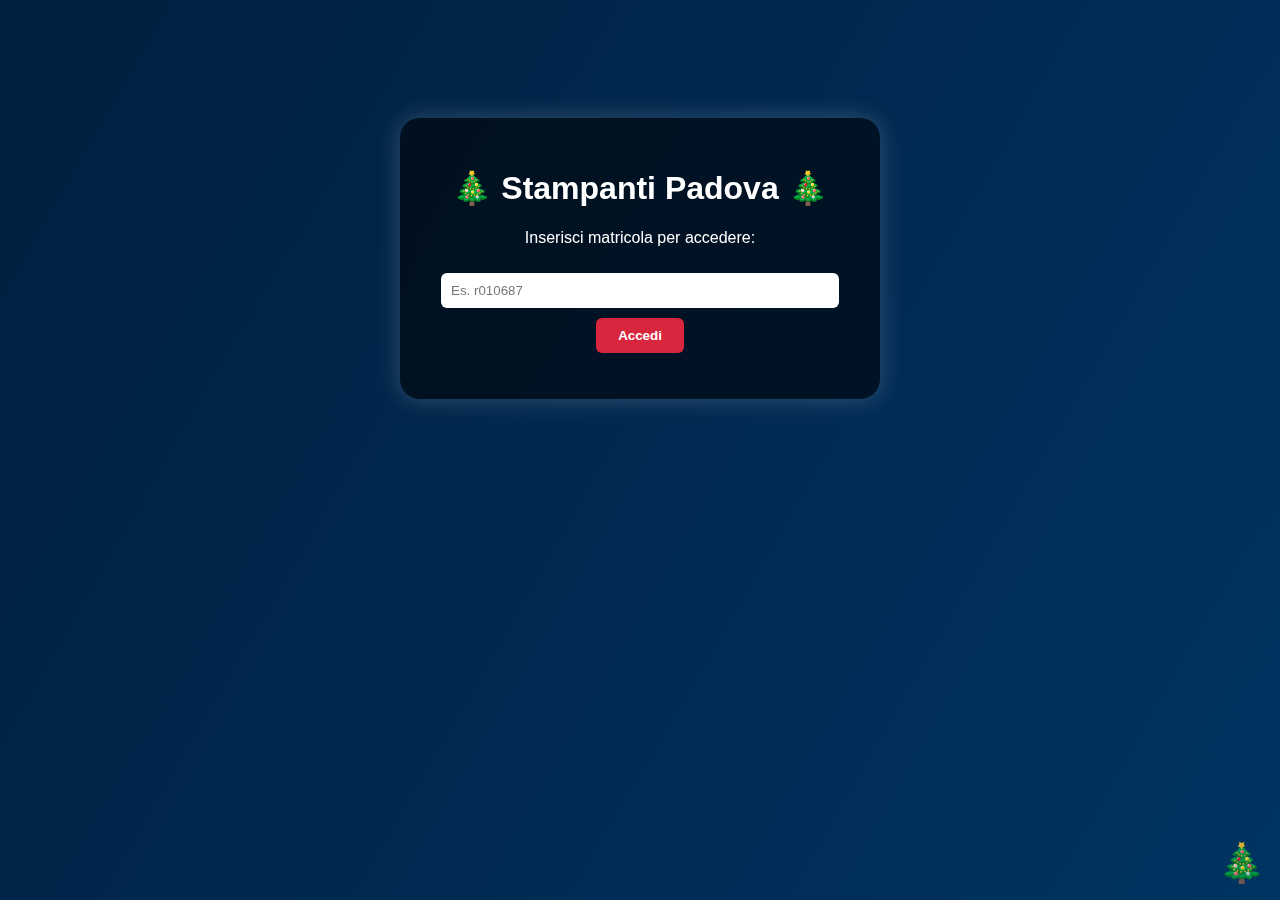
<file: index.html>
<!DOCTYPE html>
<html lang="it">
<head>
<meta charset="UTF-8">
<title>Stampanti Padova 🎄</title>
<link rel="stylesheet" href="style.css">
</head>

<body>

<!-- Luci colorate -->
<div class="luci">
    <div class="luce"></div><div class="luce"></div><div class="luce"></div>
    <div class="luce"></div><div class="luce"></div><div class="luce"></div>
    <div class="luce"></div><div class="luce"></div>
</div>

<!-- Neve -->
<div id="snow-container"></div>

<div class="container">
    <h1>🎄 Stampanti Padova 🎄</h1>

    <div id="loginBox">
        <p>Inserisci matricola per accedere:</p>
        <input type="text" id="matricola" placeholder="Es. r010687">
        <button onclick="login()">Accedi</button>
        <p id="loginError" class="error"></p>
    </div>

    <div id="app" style="display:none;">
        <div class="last">
            Ultimo accesso: <span id="ultimoAccesso"></span>
        </div>

        <h2>🔍 Ricerca DNS da IP</h2>
        <input type="text" id="ip" placeholder="Inserisci IP stampante">
        <p id="risultato"></p>
    </div>
</div>

<!-- Alberello -->
<div class="footer-tree">🎄</div>

<script src="script.js"></script>

</body>
</html>
</file>
<file: style.css>
/* ===== SFONDO ANIMATO "ONDE BLU" ===== */
body {
    margin: 0;
    padding: 0;
    min-height: 100vh;
    font-family: Arial, sans-serif;
    color: white;
    text-align: center;
    overflow-x: hidden;
    overflow-y: hidden;

    background: linear-gradient(120deg, #001f3f, #003e73, #001f3f);
    background-size: 300% 300%;
    animation: ondaBlu 12s ease infinite;
}

@keyframes ondaBlu {
    0% { background-position: 0% 50%; }
    50% { background-position: 100% 50%; }
    100% { background-position: 0% 50%; }
}

/* ===== STELLINE BRILLANTI DIETRO AL BOX ===== */
.sky {
    position: fixed;
    top: 0; left: 0;
    width: 100%;
    height: 100%;
    z-index: -1;
}

.star {
    position: absolute;
    width: 4px;
    height: 4px;
    background: rgba(255,255,255,0.9);
    border-radius: 50%;
    box-shadow: 0 0 10px white;
    animation: twinkle 2.5s infinite alternate;
}

@keyframes twinkle {
    0% { opacity: 0.2; transform: scale(1); }
    100% { opacity: 1; transform: scale(1.8); }
}

.star:nth-child(1) { top: 10%; left: 20%; animation-delay: 0.3s; }
.star:nth-child(2) { top: 25%; left: 70%; animation-delay: 1.1s; }
.star:nth-child(3) { top: 60%; left: 30%; animation-delay: 0.7s; }
.star:nth-child(4) { top: 80%; left: 85%; animation-delay: 1.4s; }
.star:nth-child(5) { top: 50%; left: 10%; animation-delay: 0.2s; }
.star:nth-child(6) { top: 15%; left: 55%; animation-delay: 1.7s; }

/* ===== NEVE ===== */
.snowflake {
    position: fixed;
    top: -10px;
    color: white;
    font-size: 1em;
    user-select: none;
    animation: fall linear infinite, melt ease-in forwards, spin linear infinite;
}

@keyframes fall {
    to { transform: translateY(110vh); opacity: 0.6; }
}

@keyframes spin {
    0% { transform: rotate(0deg); }
    100% { transform: rotate(360deg); }
}

/* Scioglimento dei fiocchi */
@keyframes melt {
    95% { opacity: 1; }
    100% { opacity: 0; transform: translateY(110vh) scale(0.3); }
}

/* ===== LUCINE COLORATE ===== */
.luci {
    width: 100%;
    padding: 18px 0;
    display: flex;
    justify-content: center;
    gap: 15px;

    background: none;
    border-bottom: none;
}

.luce {
    width: 18px;
    height: 32px;
    border-radius: 50%;
    animation: colorBlink 1.5s infinite, glow 1.5s infinite;
}

@keyframes colorBlink {
    0%   { background: red; }
    25%  { background: yellow; }
    50%  { background: lime; }
    75%  { background: cyan; }
    100% { background: red; }
}

@keyframes glow {
    0%   { box-shadow: 0 0 8px white; }
    50%  { box-shadow: 0 0 15px white; }
    100% { box-shadow: 0 0 8px white; }
}

/* ===== BOX PRINCIPALE ===== */
.container {
    margin: 50px auto;
    max-width: 420px;
    padding: 30px;
    background: rgba(0,0,0,0.55);
    border-radius: 20px;
    box-shadow: 0 0 25px #fff3;
    backdrop-filter: blur(6px);
}

/* Cornice luminosa */
.glow-box {
    border: 2px solid rgba(255,255,255,0.2);
    animation: boxglow 2.5s infinite alternate;
}

@keyframes boxglow {
    0% { box-shadow: 0 0 8px #4ecbff; }
    100% { box-shadow: 0 0 20px #00aaff; }
}

input {
    width: 90%;
    padding: 10px;
    margin: 10px;
    border: none;
    border-radius: 6px;
}

button {
    padding: 10px 22px;
    background: #d7263d;
    border: none;
    border-radius: 6px;
    color: white;
    cursor: pointer;
    font-weight: bold;
}

button:hover {
    background: #ff435c;
}

#copyBtn {
    margin-top: 10px;
    background: #00aaff;
}

#copyBtn:hover {
    background: #33c9ff;
}

.last {
    font-size: 12px;
    opacity: 0.7;
    margin-bottom: 10px;
}

.error {
    color: #ffbbbb;
}

/* Alberello */
.footer-tree {
    position: fixed;
    bottom: 15px;
    right: 15px;
    font-size: 38px;
    opacity: 0.85;
}
</file>
